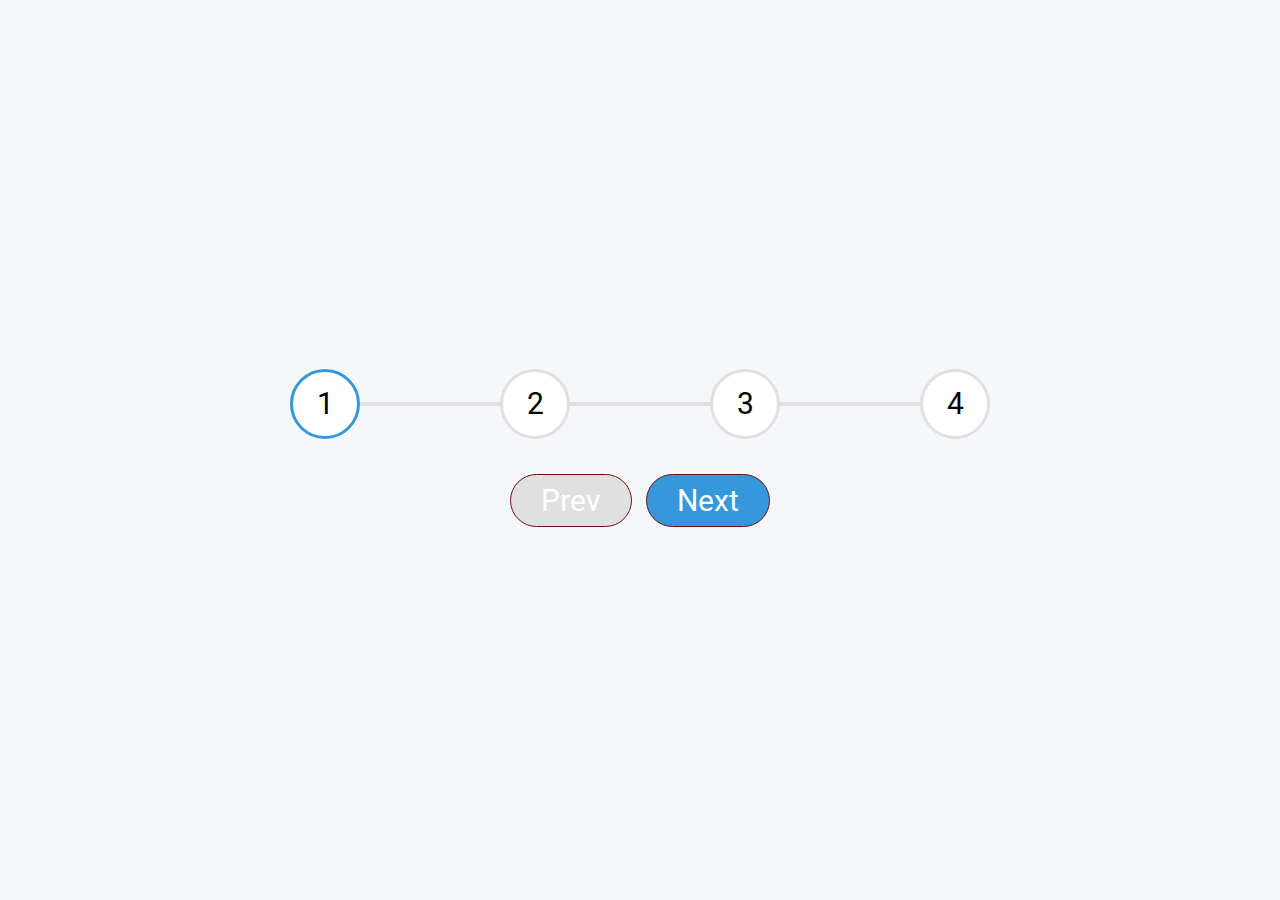
<file: 2. Progress Steps/index.html>
<!DOCTYPE html>
<html lang="en">
<head>
    <meta charset="UTF-8">
    <meta http-equiv="X-UA-Compatible" content="IE=edge">
    <meta name="viewport" content="width=device-width, initial-scale=1.0">
    <link rel="stylesheet" href="style.css">
    <title>Progress Steps</title>
</head>
<body>

 <div class="container">
        <div class="progress-container">
            <div class="progress" id="progress"></div>
            <div class="circle active">1</div>
            <div class="circle">2</div>
            <div class="circle">3</div>
            <div class="circle">4</div>

        </div>

        <button class="btn" id="prev" disabled>Prev</button>
        <button class="btn" id="next" >Next</button>
    </div>
    



    <script src="app.js"></script>
    
</body>
</html>
</file>
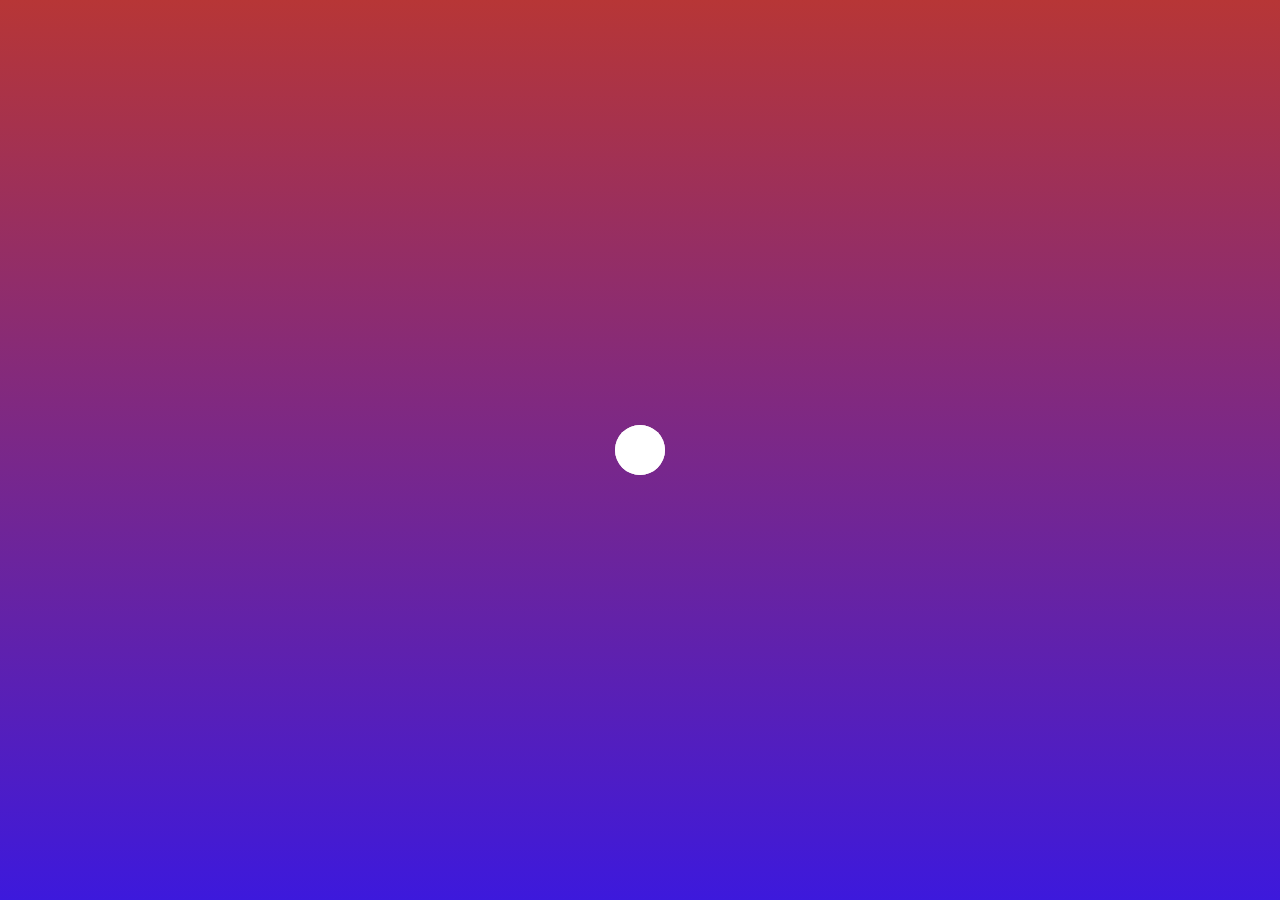
<file: 4. Hidden Search Widget/index.html>
<!DOCTYPE html>
<html lang="en">
<head>
    <meta charset="UTF-8">
    <meta http-equiv="X-UA-Compatible" content="IE=edge">
    <meta name="viewport" content="width=device-width, initial-scale=1.0">
    <link rel="stylesheet" href="style.css">
    <link rel="stylesheet" href="https://cdnjs.cloudflare.com/ajax/libs/font-awesome/6.1.1/css/all.min.css" integrity="sha512-KfkfwYDsLkIlwQp6LFnl8zNdLGxu9YAA1QvwINks4PhcElQSvqcyVLLD9aMhXd13uQjoXtEKNosOWaZqXgel0g==" crossorigin="anonymous" referrerpolicy="no-referrer" />
    <title>Hidden Search Widget</title>
</head>
<body>

  <div class="search">
      <input type="text" class="input" placeholder="Search...">
      <button class="btn">
          <i class="fas fa-search"></i>
      </button>
  </div>
    

    <script src="app.js"></script>
</body>
</html>
</file>
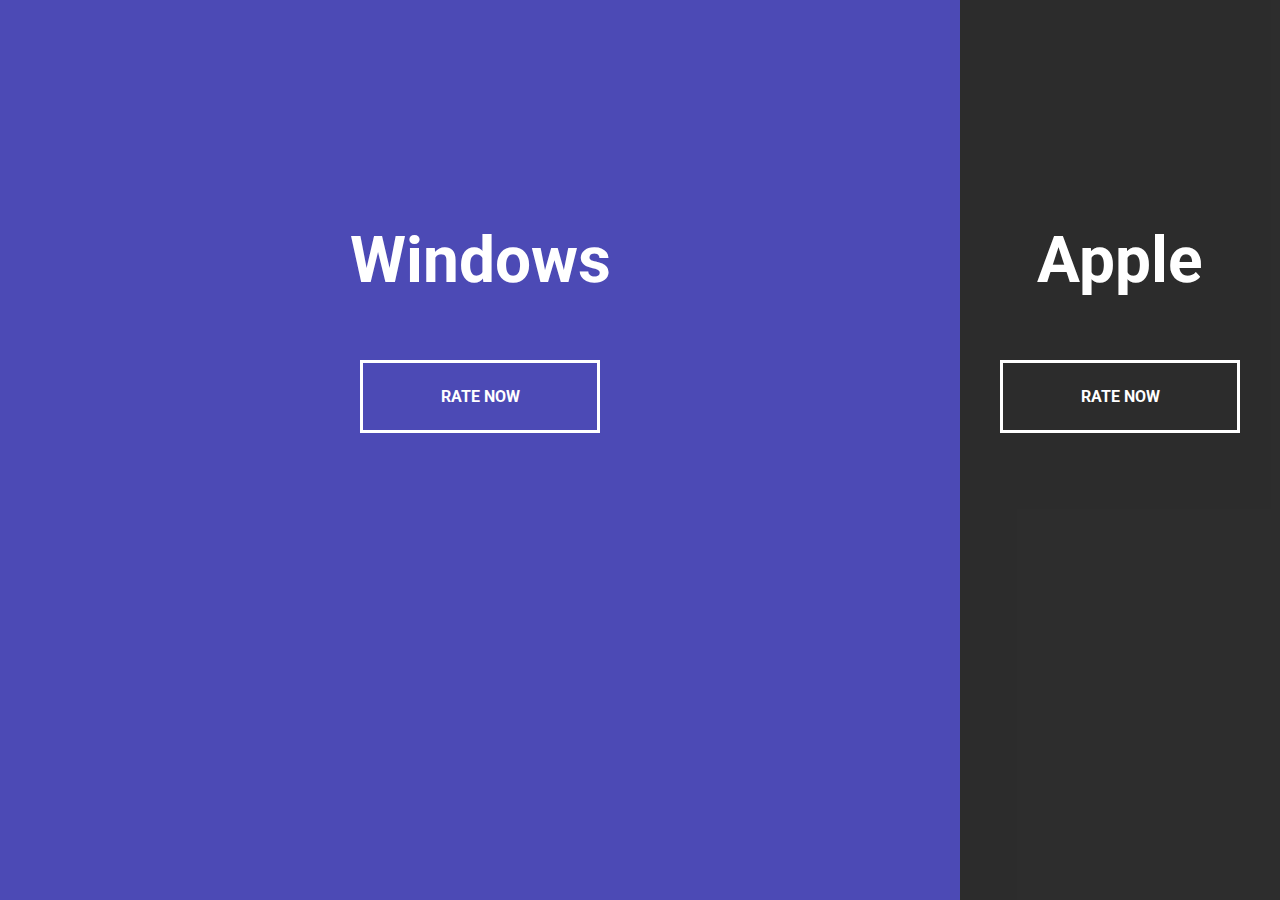
<file: 7. Split Landing Page/index.html>
<!DOCTYPE html>
<html lang="en">
  <head>
    <meta charset="UTF-8" />
    <meta name="viewport" content="width=device-width, initial-scale=1.0" />
    <link rel="stylesheet" href="style.css" />
    <title>Split Landing Page
    </title>
  </head>
  <body>
    <div class="container">
      <div class="split left">
        <h1>Windows</h1>
        <a href="#" class="btn">Rate Now</a>
      </div>
      <div class="split right">
        <h1>Apple</h1>
        <a href="#" class="btn">Rate Now</a>
      </div>
    </div>

    <script src="app.js"></script>
  </body>
</html>
</file>
<file: 2. Progress Steps/style.css>
@import url('https://fonts.googleapis.com/css2?family=Roboto:wght@400;700&display=swap');

:root{
    --line-border-fill: #3498db;
    --line-border-empty: #e0e0e0;
    
}
*{
    box-sizing: border-box;

}
body{
    background-color: #f6f7fb;
    font-family: 'Roboto', sans-serif;
    display: flex;
    flex-direction: column;
    align-items: center;
    justify-content: center;
    height: 100vh;
    overflow: hidden;
    margin: 0;
}   
.container{
    text-align: center;
   
}
.progress-container{
    display: flex;
    justify-content: space-between;
    position: relative;
    margin-bottom: 30px;
    max-width: 100%;
    width: 700px;
    font-size: 30px;
    color: black;
}
.progress-container::before{
    content: "";
    background-color: var(--line-border-empty);
    position: absolute;
    top: 50%;
    left: 0;
    transform: translateY(-50%);
    height: 4px;
    width: 100%;
    z-index: -1;
}

.progress{
    background-color: var(--line-border-fill);
    position: absolute;
    top: 50%;
    left: 0;
    transform: translateY(-50%);
    height: 4px;
    width: 0%;
    z-index: -1;
    transition: 0.4s ease;
}
.circle{
    background-color: white;
    color: rgb(0, 0, 0);
    border-radius: 50%;
    height: 70px;
    width: 70px;
    display: flex;
    align-items: center;
    justify-content: center;
    border: 3px solid var(--line-border-empty);
    transition: 0.4s ease;
}
.circle.active{
    border-color: var(--line-border-fill);
}

.btn{
    background-color: var(--line-border-fill);
    color: #fff;
    border-radius: 50px;
    cursor: pointer;
    font-family: inherit;
    padding: 8px 30px;
    margin: 5px;
    font-size: 30px;
    border: 1px solid rgb(111, 14, 14);
}

.btn:active{
    transform: scale(0.98);
}

.btn:focus{
    outline: 0;
}
.btn:disabled{
   background-color: var(--line-border-empty);
   cursor: not-allowed;
}
</file>
<file: 4. Hidden Search Widget/style.css>
@import url('https://fonts.googleapis.com/css2?family=Roboto:wght@400;700&display=swap');

*{
    box-sizing: border-box;

}
body{
    background-image: linear-gradient(180deg, #b73636, #3d19dc);
    font-family: 'Roboto', sans-serif;
    display: flex;
    align-items: center;
    justify-content: center;
    height: 100vh;
    overflow: hidden;
    margin: 0;
}   
.search{
    position: relative;
    height: 50px;
}
.search .input{
    background-color: #fff;
    border: 0;
    font-size: 18px;
    padding: 15px;
    height: 50px;
    width: 50px;
    transition: width 0.3s ease;
    border-radius: 40px;
    
}
.btn{
    background-color: #fff;
    border: 0;
    cursor: pointer;
    font-size: 24px;
    position: absolute;
    top: 0;
    left: 0;
    height: 50px;
    width: 50px;
    transition: transform 0.3s ease;   
    border-radius: 50%;
}
.btn:focus,
.input:focus{
    outline: none;
}
.search.active .input{
    width: 200px;
}
.search.active .btn{
    transform: translateX(198px);
}
</file>
<file: 7. Split Landing Page/style.css>
@import url('https://fonts.googleapis.com/css2?family=Roboto:wght@400;700&display=swap');

:root {
  --left-bg-color: rgba(87, 84, 236, 0.7);
  --right-bg-color: rgba(43, 43, 43, 0.8);
  --left-btn-hover-color: rgba(87, 84, 236, 1);
  --right-btn-hover-color: rgba(28, 122, 28, 1);
  --hover-width: 75%;
  --other-width: 25%;
  --speed: 1000ms;
}

* {
  box-sizing: border-box;
}

body {
  font-family: 'Roboto', sans-serif;
  height: 100vh;
  overflow: hidden;
  margin: 0;
}

h1 {
  font-size: 4rem;
  color: #fff;
  position: absolute;
  left: 50%;
  top: 20%;
  transform: translateX(-50%);
  white-space: nowrap;
}

.btn {
  position: absolute;
  display: flex;
  align-items: center;
  justify-content: center;
  left: 50%;
  top: 40%;
  transform: translateX(-50%);
  text-decoration: none;
  color: #fff;
  border: #fff solid 0.2rem;
  font-size: 1rem;
  font-weight: bold;
  text-transform: uppercase;
  width: 15rem;
  padding: 1.5rem;
}

.split.left .btn:hover {
  background-color: var(--left-btn-hover-color);
  border-color: var(--left-btn-hover-color);
}

.split.right .btn:hover {
  background-color: var(--right-btn-hover-color);
  border-color: var(--right-btn-hover-color);
}

.container {
  position: relative;
  width: 100%;
  height: 100%;
  background: #333;
}

.split {
  position: absolute;
  width: 50%;
  height: 100%;
  overflow: hidden;
}

.split.left {
  left: 0;
  background: url('https://wallpaperaccess.com/full/2412252.jpg');
  background-repeat: no-repeat;
  background-size: cover;
}

.split.left::before {
  content: '';
  position: absolute;
  width: 100%;
  height: 100%;
  background-color: var(--left-bg-color);
}

.split.right {
  right: 0;
  background: url('https://i0.wp.com/9to5mac.com/wp-content/uploads/sites/6/2021/09/Apple-TV.png?resize=1200%2C628&quality=82&strip=all&ssl=1');
  background-repeat: no-repeat;
  background-size: cover;
}

.split.right::before {
  content: '';
  position: absolute;
  width: 100%;
  height: 100%;
  background-color: var(--right-bg-color);
}

.split.right,
.split.left,
.split.right::before,
.split.left::before {
  transition: all var(--speed) ease-in-out;
}

.hover-left .left {
  width: var(--hover-width);
}

.hover-left .right {
  width: var(--other-width);
}

.hover-right .right {
  width: var(--hover-width);
}

.hover-right .left {
  width: var(--other-width);
}

@media (max-width: 800px) {
  h1 {
    font-size: 2rem;
    top: 30%;
  }

  .btn {
    padding: 1.2rem;
    width: 12rem;
  }
}
</file>
